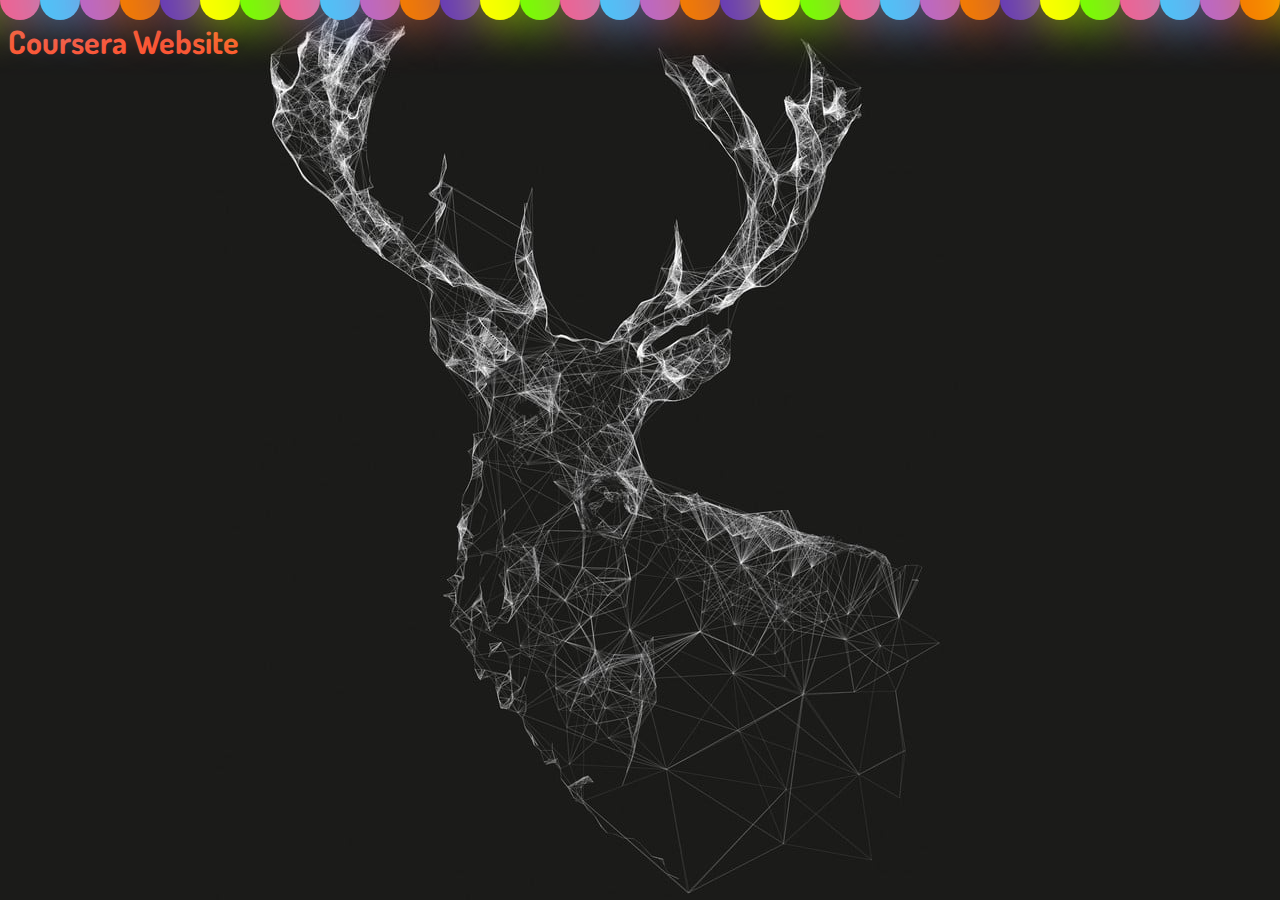
<file: index.html>
<!DOCTYPE html>
<html> 

    <head>
        <title> Hello my friend</title>
        <meta name="viewport" content="width=device-width, initial-scale=1.0">
        <link rel="preconnect" href="https://fonts.googleapis.com"><link rel="preconnect" href="https://fonts.gstatic.com" crossorigin><link href="https://fonts.googleapis.com/css2?family=Dosis:wght@300;800&display=swap" rel="stylesheet">
        <link rel="stylesheet" type="text/css" href="CSS.css" />    
    </head>
    
    <style> 
    @import url('https://fonts.googleapis.com/css2?family=Dosis:wght@300;800&display=swap');
        </style>
    <body>
        <h1 style="color:#ff5733; font-family: 'Dosis', sans-serif;;">Coursera Website</h1>
        <div>
            <ul>
              <li></li>
              <li></li>
              <li></li>
              <li></li>
              <li></li>
              <li></li>
              <li></li>
              <li></li>
              <li></li>
              <li></li>
              <li></li>
              <li></li>
              <li></li>
              <li></li>
              <li></li>
              <li></li>
              <li></li>
              <li></li>
              <li></li>
              <li></li>
              <li></li>
              <li></li>
              <li></li>
              <li></li>
              <li></li>
              <li></li>
              <li></li>
              <li></li>
              <li></li>
              <li></li>
              <li></li>
              <li></li>
              <li></li>
              <li></li>
              <li></li>
              <li></li>
              <li></li>
              <li></li>
              <li></li>
              <li></li>
              <li></li>
              <li></li>
              <li></li>
              <li></li>
              <li></li>
              <li></li>
              <li></li>
              <li></li>
              <li></li>
              <li></li>
              <li></li>
              <li></li>
              <li></li>
              <li></li>
              <li></li>
              <li></li>
              <li></li>
              <li></li>
              <li></li>
              <li></li>
              <li></li>
              <li></li>
              <li></li>
              <li></li>
              
            </ul>
          </div>

    </body>
</html>
</file>
<file: CSS.css>
body{
    background-image: url('image.jpg');
  background-position: center center;
  background-attachment: fixed;
  background-repeat: no-repeat;
  background-size: auto;

  }
  ul{
    position:absolute;
    top:0px;
    left:640px;
    transform:translate(-50%,-50%);
    margin:0;
    padding:0;
    display:flex;
    
  }
  ul li{
    list-style:none;
    width:40px;
    height:40px;
    background:#fff;
    border-radius:50%;
    animation:grow 1.6s ease-in-out infinite;
  }
    @keyframes grow
    {
      0% , 40% , 100%
      {
        transform:scale(0.2);
      }
      60%{
         transform:scale(1);
  
      }
    }
  
  ul li:nth-child(1){
    animation-delay:-1.4s;
    background:#ffff00;
    box-shadow:0 0 50px #ffff00;
    
  }
  ul li:nth-child(2){
    animation-delay:-1.2s;
    background:#76ff03;
    box-shadow:0 0 50px #76ff03;
    
  }
  ul li:nth-child(3){
    animation-delay:-1s;
    background:#f06292;
    box-shadow:0 0 50px #f06292;
    
  }
  ul li:nth-child(4){
    animation-delay:-0.8s;
    background:#4fc3f7;
    box-shadow:0 0 50px #4fc3f7;
    
  }
  ul li:nth-child(5){
    animation-delay:-0.6s;
    background:#ba68c8;
    box-shadow:0 0 50px #ba68c8;
    
  }
  ul li:nth-child(6){
    animation-delay:-0.4s;
    background:#f57c00;
    box-shadow:0 0 50px #f57c00;
    
  }
  ul li:nth-child(7){
    animation-delay:-0.2s;
    background:#673ab7;
    box-shadow:0 0 50px #673ab7;
    
  }
  ul li:nth-child(8){
    animation-delay:-1.4s;
    background:#ffff00;
    box-shadow:0 0 50px #ffff00;
    
  }
  ul li:nth-child(9){
    animation-delay:-1.2s;
    background:#76ff03;
    box-shadow:0 0 50px #76ff03;
    
  }
  ul li:nth-child(10){
    animation-delay:-1s;
    background:#f06292;
    box-shadow:0 0 50px #f06292;
    
  }
  ul li:nth-child(11){
    animation-delay:-0.8s;
    background:#4fc3f7;
    box-shadow:0 0 50px #4fc3f7;
    
  }
  ul li:nth-child(12){
    animation-delay:-0.6s;
    background:#ba68c8;
    box-shadow:0 0 50px #ba68c8;
    
  }
  ul li:nth-child(13){
    animation-delay:-0.4s;
    background:#f57c00;
    box-shadow:0 0 50px #f57c00;
    
  }
  ul li:nth-child(14){
    animation-delay:-0.2s;
    background:#673ab7;
    box-shadow:0 0 50px #673ab7;
    
  }
  ul li:nth-child(15){
    animation-delay:-1.4s;
    background:#ffff00;
    box-shadow:0 0 50px #ffff00;
    
  }
  ul li:nth-child(16){
    animation-delay:-1.2s;
    background:#76ff03;
    box-shadow:0 0 50px #76ff03;
    
  }
  ul li:nth-child(17){
    animation-delay:-1s;
    background:#f06292;
    box-shadow:0 0 50px #f06292;
    
  }
  ul li:nth-child(18){
    animation-delay:-0.8s;
    background:#4fc3f7;
    box-shadow:0 0 50px #4fc3f7;
    
  }
  ul li:nth-child(19){
    animation-delay:-0.6s;
    background:#ba68c8;
    box-shadow:0 0 50px #ba68c8;
    
  }
  ul li:nth-child(20){
    animation-delay:-0.4s;
    background:#f57c00;
    box-shadow:0 0 50px #f57c00;
    
  }
  ul li:nth-child(21){
    animation-delay:-0.2s;
    background:#673ab7;
    box-shadow:0 0 50px #673ab7;
    
  }
  ul li:nth-child(22){
    animation-delay:-1.4s;
    background:#ffff00;
    box-shadow:0 0 50px #ffff00;
    
  }
  ul li:nth-child(23){
    animation-delay:-1.2s;
    background:#76ff03;
    box-shadow:0 0 50px #76ff03;
    
  }
  ul li:nth-child(24){
    animation-delay:-1s;
    background:#f06292;
    box-shadow:0 0 50px #f06292;
    
  }
  ul li:nth-child(25){
    animation-delay:-0.8s;
    background:#4fc3f7;
    box-shadow:0 0 50px #4fc3f7;
    
  }
  ul li:nth-child(26){
    animation-delay:-0.6s;
    background:#ba68c8;
    box-shadow:0 0 50px #ba68c8;
    
  }
  ul li:nth-child(27){
    animation-delay:-0.4s;
    background:#f57c00;
    box-shadow:0 0 50px #f57c00;
    
  }
  ul li:nth-child(28){
    animation-delay:-0.2s;
    background:#673ab7;
    box-shadow:0 0 50px #673ab7;
    
  }
  ul li:nth-child(29){
    animation-delay:-1.4s;
    background:#ffff00;
    box-shadow:0 0 50px #ffff00;
    
  }
  ul li:nth-child(30){
    animation-delay:-1.2s;
    background:#76ff03;
    box-shadow:0 0 50px #76ff03;
    
  }
  ul li:nth-child(31){
    animation-delay:-1s;
    background:#f06292;
    box-shadow:0 0 50px #f06292;
    
  }
  ul li:nth-child(32){
    animation-delay:-0.8s;
    background:#4fc3f7;
    box-shadow:0 0 50px #4fc3f7;
    
  }
  ul li:nth-child(33){
    animation-delay:-0.6s;
    background:#ba68c8;
    box-shadow:0 0 50px #ba68c8;
    
  }
  ul li:nth-child(34){
    animation-delay:-0.4s;
    background:#f57c00;
    box-shadow:0 0 50px #f57c00;
    
  }
  ul li:nth-child(35){
    animation-delay:-0.2s;
    background:#673ab7;
    box-shadow:0 0 50px #673ab7;
    
  }
  ul li:nth-child(36){
    animation-delay:-1.4s;
    background:#ffff00;
    box-shadow:0 0 50px #ffff00;
    
  }
  ul li:nth-child(37){
    animation-delay:-1.2s;
    background:#76ff03;
    box-shadow:0 0 50px #76ff03;
    
  }
  ul li:nth-child(38){
    animation-delay:-1s;
    background:#f06292;
    box-shadow:0 0 50px #f06292;
    
  }
  ul li:nth-child(39){
    animation-delay:-0.8s;
    background:#4fc3f7;
    box-shadow:0 0 50px #4fc3f7;
    
  }
  ul li:nth-child(40){
    animation-delay:-0.6s;
    background:#ba68c8;
    box-shadow:0 0 50px #ba68c8;
    
  }
  ul li:nth-child(41){
    animation-delay:-0.4s;
    background:#f57c00;
    box-shadow:0 0 50px #f57c00;
    
  }
  ul li:nth-child(42){
    animation-delay:-0.2s;
    background:#673ab7;
    box-shadow:0 0 50px #673ab7;
    
  }
  ul li:nth-child(43){
    animation-delay:-1.4s;
    background:#ffff00;
    box-shadow:0 0 50px #ffff00;
    
  }
  ul li:nth-child(44){
    animation-delay:-1.2s;
    background:#76ff03;
    box-shadow:0 0 50px #76ff03;
    
  }
  ul li:nth-child(45){
    animation-delay:-1s;
    background:#f06292;
    box-shadow:0 0 50px #f06292;
    
  }
  ul li:nth-child(46){
    animation-delay:-0.8s;
    background:#4fc3f7;
    box-shadow:0 0 50px #4fc3f7;
    
  }
  ul li:nth-child(47){
    animation-delay:-0.6s;
    background:#ba68c8;
    box-shadow:0 0 50px #ba68c8;
    
  }
  ul li:nth-child(48){
    animation-delay:-0.4s;
    background:#f57c00;
    box-shadow:0 0 50px #f57c00;
    
  }
  ul li:nth-child(49){
    animation-delay:-1.4s;
    background:#ffff00;
    box-shadow:0 0 50px #ffff00;
    
  }
  ul li:nth-child(50){
    animation-delay:-1.2s;
    background:#76ff03;
    box-shadow:0 0 50px #76ff03;
    
  }
  ul li:nth-child(51){
    animation-delay:-1s;
    background:#f06292;
    box-shadow:0 0 50px #f06292;
    
  }
  ul li:nth-child(52){
    animation-delay:-0.8s;
    background:#4fc3f7;
    box-shadow:0 0 50px #4fc3f7;
    
  }
  ul li:nth-child(53){
    animation-delay:-0.6s;
    background:#ba68c8;
    box-shadow:0 0 50px #ba68c8;
    
  }
  ul li:nth-child(54){
    animation-delay:-0.4s;
    background:#f57c00;
    box-shadow:0 0 50px #f57c00;
    
  }
  ul li:nth-child(55){
    animation-delay:-0.2s;
    background:#673ab7;
    box-shadow:0 0 50px #673ab7;
    
  }
  ul li:nth-child(56){
    animation-delay:-1.4s;
    background:#ffff00;
    box-shadow:0 0 50px #ffff00;
    
  }
  ul li:nth-child(57){
    animation-delay:-1.2s;
    background:#76ff03;
    box-shadow:0 0 50px #76ff03;
    
  }
  ul li:nth-child(58){
    animation-delay:-1s;
    background:#f06292;
    box-shadow:0 0 50px #f06292;
    
  }
  ul li:nth-child(59){
    animation-delay:-0.8s;
    background:#4fc3f7;
    box-shadow:0 0 50px #4fc3f7;
    
  }
  ul li:nth-child(60){
    animation-delay:-0.6s;
    background:#ba68c8;
    box-shadow:0 0 50px #ba68c8;
    
  }
  ul li:nth-child(61){
    animation-delay:-0.4s;
    background:#f57c00;
    box-shadow:0 0 50px #f57c00;
    
  }
  ul li:nth-child(62){
    animation-delay:-0.2s;
    background:#673ab7;
    box-shadow:0 0 50px #673ab7;
  }
  ul li:nth-child(63){
    animation-delay:-1.4s;
    background:#ffff00;
    box-shadow:0 0 50px #ffff00;
    
  }
  ul li:nth-child(64){
    animation-delay:-1.2s;
    background:#76ff03;
    box-shadow:0 0 50px #76ff03;
    
  }
  ul li:nth-child(65){
    animation-delay:-1s;
    background:#f06292;
    box-shadow:0 0 50px #f06292;
    
  }
  ul li:nth-child(66){
    animation-delay:-0.8s;
    background:#4fc3f7;
    box-shadow:0 0 50px #4fc3f7;
    
  }
</file>
